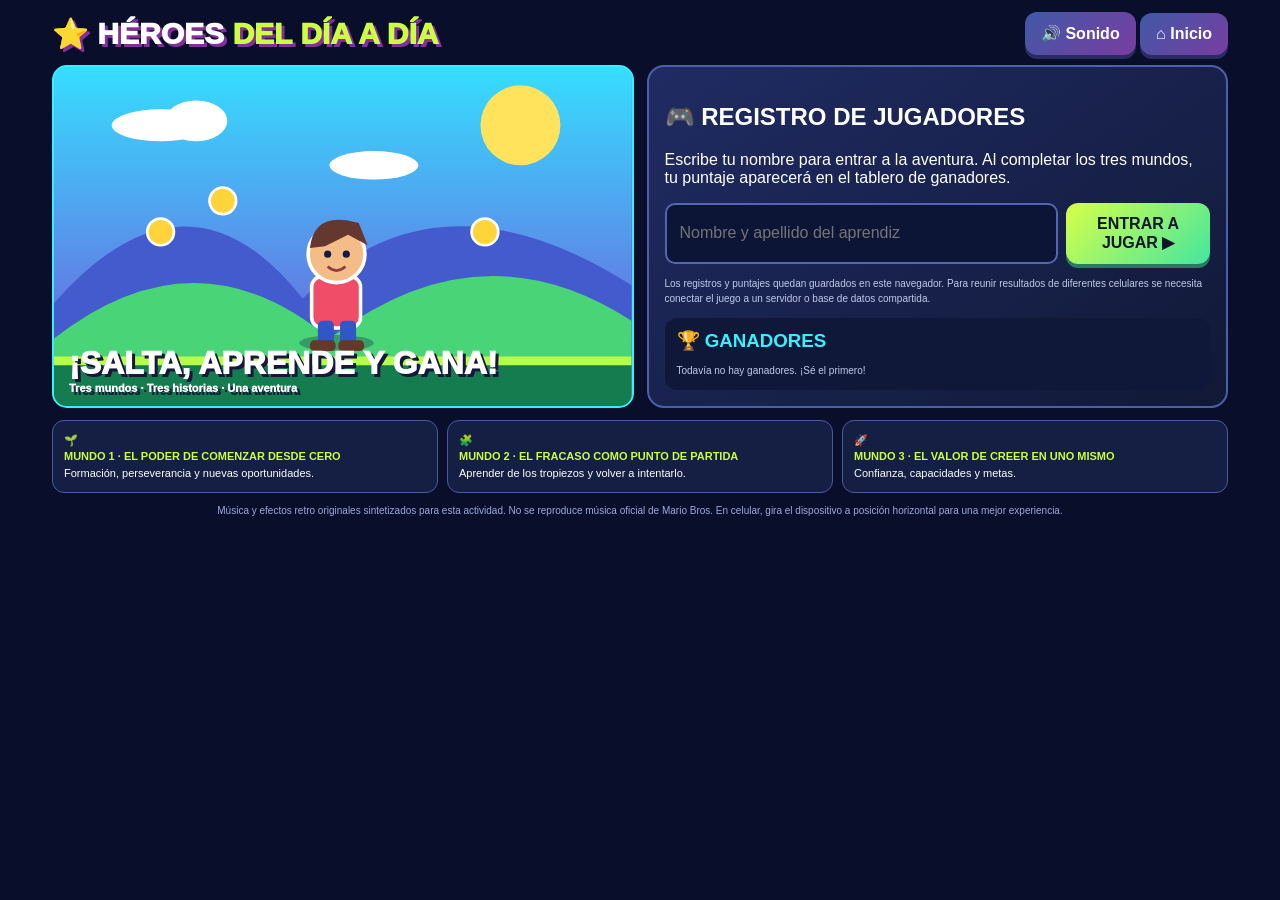
<file: index.html>
<!doctype html>
<html lang="es"><head><meta charset="utf-8"><meta name="viewport" content="width=device-width,initial-scale=1,maximum-scale=1,user-scalable=no,viewport-fit=cover"><meta name="theme-color" content="#101333"><title>Héroes SENA: aventura de aprendices</title>
<style>
:root{--bg:#090f2b;--panel:#18234e;--cyan:#39efff;--lime:#caff42;--gold:#ffd34c;--pink:#ff579e}*{box-sizing:border-box}html,body{margin:0;background:var(--bg);color:white;font-family:Verdana,Arial,sans-serif}button,input{font:inherit}button{border:0;border-radius:12px;padding:12px 16px;font-weight:bold;background:linear-gradient(135deg,#d7ff48,#43e6a0);color:#10152c;box-shadow:0 4px #287b62;cursor:pointer;touch-action:manipulation}button.alt{background:linear-gradient(135deg,#4059a6,#793da2);color:white;box-shadow:0 4px #292b61}input{padding:13px;border:2px solid #5366b1;background:#0d1536;color:white;border-radius:10px;width:100%}#app{max-width:1200px;margin:auto;padding:12px}.top{display:flex;justify-content:space-between;align-items:center;gap:10px;flex-wrap:wrap;margin-bottom:10px}.logo{font-size:clamp(19px,3vw,30px);font-weight:1000;text-shadow:3px 3px #842e9c}.logo span{color:var(--lime)}.screen{display:none}.screen.active{display:block}.panel{background:linear-gradient(145deg,#202b63,#111936);border:2px solid #4b60a8;border-radius:17px;padding:16px}.home{display:grid;grid-template-columns:1fr 1fr;gap:13px}.art{min-height:300px;position:relative;overflow:hidden;border-radius:15px;border:2px solid var(--cyan);background:linear-gradient(#25d7f4,#7450d8 60%,#a4ef53)}.art svg{width:100%;height:100%;position:absolute}.artlabel{position:absolute;bottom:12px;left:15px;font-size:clamp(20px,3vw,32px);font-weight:1000;text-shadow:3px 3px #17163b}.artlabel small{display:block;font-size:11px;color:#fff}.form{display:flex;gap:8px;margin:12px 0}.leaders{margin-top:12px;background:#10183a;padding:12px;border-radius:12px}.leaders h3{margin:0 0 8px;color:var(--cyan)}.leader{display:grid;grid-template-columns:32px 1fr auto;gap:8px;padding:8px;margin:5px 0;border-radius:8px;background:#263365;font-size:12px}.leader:first-child{border:1px solid var(--gold);background:#594526}.pts{color:var(--lime);font-weight:bold}.worlds{display:grid;grid-template-columns:repeat(3,1fr);gap:9px;margin-top:12px}.world{padding:11px;background:#151e43;border:1px solid #485ba1;border-radius:12px;font-size:11px;line-height:1.5}.world b{display:block;color:var(--lime)}.hud{display:flex;justify-content:space-between;gap:7px;flex-wrap:wrap;margin-bottom:8px}.chip{background:#17234d;border:1px solid #5368b1;border-radius:25px;padding:7px 10px;font-size:11px;font-weight:bold}.focus{background:linear-gradient(90deg,#063e69,#33225e);border:1px solid var(--cyan);border-left:6px solid var(--cyan);border-radius:10px;padding:9px 12px;margin-bottom:8px;display:flex;justify-content:space-between;gap:8px;align-items:center}.focus strong{font-size:12px}.focus span{font-size:10px;color:#d5faff;text-align:right}.focus.f1{border-color:var(--pink);border-left-color:var(--pink)}.focus.f2{border-color:var(--lime);border-left-color:var(--lime)}#stage{width:100%;display:block;border:3px solid #6578d6;border-radius:14px;touch-action:none;background:#244}.controls{display:flex;align-items:center;justify-content:space-between;gap:10px;margin-top:8px;flex-wrap:wrap}.pad{display:flex;gap:8px}.pad button{min-width:65px;height:54px;font-size:21px}.pad .jump{min-width:100px;background:linear-gradient(135deg,#ffe34c,#ff8c3b);box-shadow:0 4px #9b4e20}.pad span{display:block;font-size:9px}.overlay{display:none;position:absolute;inset:0;background:#080d25dd;align-items:center;justify-content:center;padding:12px}.overlay.show{display:flex}.dialog{max-width:560px;width:100%;text-align:center;background:linear-gradient(145deg,#26316d,#111936);border:2px solid #7184df;border-radius:17px;padding:18px}.dialog h2{color:var(--lime)}.dialog p{font-size:12px;line-height:1.55}.actions{display:flex;gap:8px;justify-content:center;flex-wrap:wrap}.gamebox{position:relative}.small{font-size:10px;color:#c0cbea;line-height:1.5}.footer{text-align:center;color:#9aabd8;font-size:10px;margin:12px}
@media(max-width:760px){#app{padding:7px}.home{grid-template-columns:1fr}.art{min-height:210px}.worlds{grid-template-columns:1fr}.world{display:flex;gap:10px;align-items:center}.form{flex-direction:column}.form button{width:100%}.panel{padding:12px}}
@media(max-width:760px) and (orientation:portrait){body.playing #app{padding:3px}body.playing .top,body.playing .hud,body.playing .focus{display:none}body.playing #gameScreen{position:fixed;inset:0;z-index:20;background:#080d25;padding:5px;display:flex;flex-direction:column;justify-content:center}body.playing #stage{max-height:calc(100dvh - 83px);object-fit:contain}body.playing .controls{justify-content:center}body.playing .pad{width:100%;justify-content:space-between}body.playing .pad button{height:57px;min-width:28%}body.playing .pad .jump{min-width:38%}body.playing .overlay{position:fixed;inset:4px}}
@media(orientation:landscape) and (max-height:520px){#app{padding:4px}.top{margin:0 0 3px}.hud,.focus{margin-bottom:4px}#stage{max-height:calc(100dvh - 132px);width:auto;max-width:100%;margin:auto}.controls{margin-top:3px}.pad button{height:42px}}
</style></head><body><div id="app">
<div class="top"><div class="logo">⭐ HÉROES <span>DEL DÍA A DÍA</span></div><div><button class="alt" id="sound">🔊 Sonido</button> <button class="alt" id="home">⌂ Inicio</button></div></div>
<section id="homeScreen" class="screen active">
<div class="home">
<div class="art"><svg viewBox="0 0 650 390" preserveAspectRatio="xMidYMid slice"><defs><linearGradient id="s" x2="0" y2="1"><stop stop-color="#35dfff"/><stop offset="1" stop-color="#7650d9"/></linearGradient></defs><rect width="650" height="390" fill="url(#s)"/><circle cx="525" cy="70" r="45" fill="#ffe35c"/><g fill="#fff"><ellipse cx="120" cy="70" rx="55" ry="18"/><ellipse cx="160" cy="65" rx="35" ry="23"/><ellipse cx="360" cy="115" rx="50" ry="16"/></g><path d="M0 270Q150 100 280 265Q430 110 650 250V390H0" fill="#445bce"/><path d="M0 310Q160 185 310 310Q480 180 650 290V390H0" fill="#49d477"/><g transform="translate(280 170)"><ellipse cx="38" cy="145" rx="42" ry="9" fill="#111a44" opacity=".3"/><rect x="10" y="70" width="55" height="58" rx="12" fill="#f04d69" stroke="white" stroke-width="4"/><rect x="17" y="120" width="18" height="28" rx="5" fill="#3156c5"/><rect x="42" y="120" width="18" height="28" rx="5" fill="#3156c5"/><rect x="8" y="142" width="29" height="12" rx="5" fill="#623a27"/><rect x="40" y="142" width="29" height="12" rx="5" fill="#623a27"/><circle cx="38" cy="45" r="32" fill="#f4bd87" stroke="white" stroke-width="4"/><path d="M8 38q5-43 55-28l10 25-22-12-26 13z" fill="#65372e"/><circle cx="28" cy="45" r="4" fill="#111a44"/><circle cx="49" cy="45" r="4" fill="#111a44"/><path d="M28 59q10 9 20 0" stroke="#8e3e3e" fill="none" stroke-width="3"/></g><g fill="#ffd43b" stroke="#fff" stroke-width="3"><circle cx="120" cy="190" r="15"/><circle cx="190" cy="155" r="15"/><circle cx="485" cy="190" r="15"/></g><path d="M0 330h650v60H0" fill="#157c50"/><path d="M0 330h650v10H0" fill="#b5ff4c"/></svg><div class="artlabel">¡SALTA, APRENDE Y GANA!<small>Tres mundos · Tres historias · Una aventura</small></div></div>
<div class="panel"><h2>🎮 REGISTRO DE JUGADORES</h2><p>Escribe tu nombre para entrar a la aventura. Al completar los tres mundos, tu puntaje aparecerá en el tablero de ganadores.</p><div class="form"><input id="name" maxlength="28" placeholder="Nombre y apellido del aprendiz"><button id="register">ENTRAR A JUGAR ▶</button></div><p class="small">Los registros y puntajes quedan guardados en este navegador. Para reunir resultados de diferentes celulares se necesita conectar el juego a un servidor o base de datos compartida.</p><div class="leaders"><h3>🏆 GANADORES</h3><div id="homeLeaders"></div></div></div></div>
<div class="worlds"><div class="world">🌱 <b>MUNDO 1 · EL PODER DE COMENZAR DESDE CERO</b>Formación, perseverancia y nuevas oportunidades.</div><div class="world">🧩 <b>MUNDO 2 · EL FRACASO COMO PUNTO DE PARTIDA</b>Aprender de los tropiezos y volver a intentarlo.</div><div class="world">🚀 <b>MUNDO 3 · EL VALOR DE CREER EN UNO MISMO</b>Confianza, capacidades y metas.</div></div>
</section>
<section id="gameScreen" class="screen"><div class="hud"><span class="chip" id="playerHud">Jugador</span><span class="chip" id="worldHud">Mundo 1/3</span><span class="chip">⭐ <b id="scoreHud">0</b></span><span class="chip">🪙 <b id="coinHud">0</b></span><span class="chip">❤️ <b id="lifeHud">3</b></span></div><div class="focus" id="focus"><strong id="focusTitle">HISTORIA 1</strong><span id="focusText">Formación y perseverancia</span></div><div class="gamebox"><canvas id="stage" width="960" height="480"></canvas><div class="overlay" id="overlay"><div class="dialog" id="dialog"></div></div></div><div class="controls"><span class="small">CONTROLES TÁCTILES · Mantén ◀ ▶ para moverte y toca SALTAR</span><div class="pad"><button class="alt" id="left">◀</button><button class="alt" id="right">▶</button><button class="jump" id="jump">⬆<span>SALTAR</span></button></div><button class="alt" id="restart">↻ Reiniciar mundo</button></div></section>
<section id="endScreen" class="screen"><div class="panel" style="text-align:center"><div style="font-size:60px">🏆🎉⭐</div><h2>¡FELICITACIONES, <span id="winner"></span>!</h2><p>¡Has superado los tres mundos!</p><h2 id="finalScore">0 PUNTOS</h2><div class="leaders"><h3>🏆 TABLERO DE GANADORES</h3><div id="endLeaders"></div></div><div class="actions"><button id="again">JUGAR OTRA VEZ</button><button class="alt" id="back">VOLVER AL INICIO</button><button class="alt" id="csv">⬇ DESCARGAR RESULTADOS</button></div></div></section>
<div class="footer">Música y efectos retro originales sintetizados para esta actividad. No se reproduce música oficial de Mario Bros. En celular, gira el dispositivo a posición horizontal para una mejor experiencia.</div></div>
<script>
const $=id=>document.getElementById(id),cv=$('stage'),c=cv.getContext('2d'),W=960,H=480,G=390;
const worlds=[
{n:'El poder de comenzar desde cero',tag:'FORMACIÓN · PERSEVERANCIA · OPORTUNIDADES',sky:'#20d5ef',sky2:'#7454dc',hill:'#416ac8',grass:'#20a96a',soil:'#885037',accent:'#ffe04d',len:2200,plats:[[260,305,125],[530,255,120],[810,300,130],[1110,250,130],[1430,285,130],[1740,240,130]],coins:[180,330,450,590,720,870,1030,1190,1350,1510,1690,1900,2040],obs:[390,660,970,1280,1580,1890]},
{n:'El fracaso como punto de partida',tag:'APRENDER · AJUSTAR · VOLVER A INTENTAR',sky:'#f45ca5',sky2:'#5942b7',hill:'#8c52b9',grass:'#48a577',soil:'#70415d',accent:'#ffbf4c',len:2350,plats:[[230,300,125],[500,250,125],[780,290,130],[1060,240,130],[1360,280,130],[1660,235,130],[1950,280,130]],coins:[155,290,420,560,700,840,980,1130,1280,1450,1600,1770,1940,2130],obs:[350,630,910,1200,1500,1800,2200]},
{n:'El valor de creer en uno mismo',tag:'CONFIANZA · CAPACIDADES · METAS',sky:'#39dfb5',sky2:'#2860c9',hill:'#397f9b',grass:'#4b9c53',soil:'#6b4e36',accent:'#caff49',len:2500,plats:[[220,305,120],[460,255,125],[720,215,125],[990,275,130],[1270,225,130],[1540,185,130],[1830,245,130],[2110,200,130]],coins:[150,280,410,540,680,810,940,1080,1220,1370,1520,1680,1830,1980,2150,2320],obs:[340,600,870,1150,1440,1730,2020,2370]}
];
let name='',level=0,score=0,coins=0,lives=3,cam=0,playing=false,keys={},p,plats,obs,items,enemies,powerups,flag,inv=0,muted=false,ac=null,music=null,musicI=0;
const dbkey='heroes_platform_scores';
function scores(){try{return JSON.parse(localStorage.getItem(dbkey)||'[]')}catch(e){return[]}}
function safe(s){return String(s).replace(/[&<>"']/g,x=>({'&':'&amp;','<':'&lt;','>':'&gt;','"':'&quot;',"'":'&#39;'}[x]))}
function leaderboard(id){let a=scores().sort((x,y)=>y.score-x.score).slice(0,10);$(id).innerHTML=a.length?a.map((x,i)=>`<div class="leader"><b>${i===0?'👑':i+1}</b><b>${safe(x.name)}</b><span class="pts">${x.score} pts</span></div>`).join(''):'<span class="small">Todavía no hay ganadores. ¡Sé el primero!</span>'}
function screen(id){document.querySelectorAll('.screen').forEach(x=>x.classList.remove('active'));$(id).classList.add('active');document.body.classList.toggle('playing',id==='gameScreen')}
function audio(){if(muted)return;try{ac=ac||new(window.AudioContext||window.webkitAudioContext)();if(ac.state==='suspended')ac.resume()}catch(e){}}
function tone(f,d=.1,type='square',v=.025,delay=0){if(muted)return;audio();if(!ac)return;let t=ac.currentTime+delay,o=ac.createOscillator(),g=ac.createGain();o.type=type;o.frequency.value=f;g.gain.setValueAtTime(.0001,t);g.gain.exponentialRampToValueAtTime(v,t+.01);g.gain.exponentialRampToValueAtTime(.0001,t+d);o.connect(g);g.connect(ac.destination);o.start(t);o.stop(t+d+.02)}
function fx(k){if(k==='coin'){tone(880,.08);tone(1320,.12,'square',.025,.08)}if(k==='jump'){tone(300,.1);tone(510,.12,'square',.02,.07)}if(k==='hit')tone(130,.22,'sawtooth',.035);if(k==='win')[523,659,784,1047].forEach((f,i)=>tone(f,.2,'square',.03,i*.13))}
let notes=[523,659,784,659,587,698,880,698,523,659,784,1047,880,784,659,587,440,523,659,784,698,659,587,523];
function musicOn(){if(muted||music)return;audio();music=setInterval(()=>{if(playing&&!muted){tone(notes[musicI++%notes.length],.1,'square',.012);if(musicI%4===0)tone(130,.08,'triangle',.008)}},175)}
function musicOff(){clearInterval(music);music=null}
$('sound').onclick=()=>{muted=!muted;$('sound').textContent=muted?'🔇 Sonido':'🔊 Sonido';if(muted)musicOff();else{audio();musicOn();fx('win')}}
function hud(){let w=worlds[level];$('playerHud').textContent='👤 '+name;$('worldHud').textContent=`🌍 Mundo ${level+1}/3`;$('scoreHud').textContent=score;$('coinHud').textContent=coins;$('lifeHud').textContent=lives;$('focusTitle').textContent=`HISTORIA ${level+1}. ${w.n.toUpperCase()}`;$('focusText').textContent=w.tag;$('focus').className='focus'+(level===1?' f1':level===2?' f2':'')}
function init(){let w=worlds[level];p={x:50,y:G-60,w:66,h:60,vx:0,vy:0,on:false,face:1};cam=0;plats=w.plats.map(a=>({x:a[0],y:a[1],w:a[2],h:15}));obs=w.obs.map(x=>({x,w:48,y:G-45,done:false}));items=w.coins.map((x,i)=>({x,y:G-85-(i%3)*33,t:false}));enemies=w.obs.map((x,i)=>({x:x+105,y:G-39,w:38,h:35,vx:i%2?-.85:.85,alive:true}));powerups=[{x:520,y:G-72,type:'star',taken:false},{x:1180,y:G-72,type:'heart',taken:false},{x:1780,y:G-72,type:'boost',taken:false}];flag=w.len-65;inv=0;hud();draw()}
function R(x,y,w,h,col){c.fillStyle=col;c.fillRect(x,y,w,h)}function C(x,y,r,col){c.fillStyle=col;c.beginPath();c.arc(x,y,r,0,Math.PI*2);c.fill()}
function cloud(x,y){C(x,y,17,'#ffffffdd');C(x+20,y-8,23,'#ffffffdd');C(x+44,y,17,'#ffffffdd');R(x,y,44,12,'#ffffffdd')}
function hero(x,y){
 c.save();
 if(p.face<0){c.translate(x*2+p.w,0);c.scale(-1,1);x=0}
 // Dos aprendices heroínas inspiradas en la imagen institucional compartida:
 // cabello rizado, camisa gris tipo SENA y gesto de ánimo.
 function apprentice(ax,skin,hair,accent,variant){
   // cabello rizado
   C(ax+14,y+10,12,hair); C(ax+6,y+12,7,hair); C(ax+22,y+12,7,hair);
   C(ax+9,y+4,6,hair); C(ax+18,y+3,7,hair); C(ax+25,y+7,6,hair);
   // rostro
   C(ax+15,y+15,9,skin);
   C(ax+12,y+14,1.3,'#17213d'); C(ax+19,y+14,1.3,'#17213d');
   c.strokeStyle='#9b5148';c.lineWidth=1.4;c.beginPath();c.arc(ax+15,y+18,3.5,.15,2.9);c.stroke();
   // camisa gris y cuello rojo
   c.fillStyle='#d9e0e3';c.beginPath();c.roundRect(ax+4,y+25,23,22,5);c.fill();
   c.fillStyle='#e94d59';c.beginPath();c.moveTo(ax+11,y+25);c.lineTo(ax+15,y+31);c.lineTo(ax+19,y+25);c.fill();
   // emblema SENA estilizado
   c.strokeStyle='#ef741f';c.lineWidth=1.5;c.beginPath();c.moveTo(ax+12,y+35);c.lineTo(ax+15,y+39);c.lineTo(ax+18,y+35);c.moveTo(ax+15,y+32);c.lineTo(ax+15,y+41);c.stroke();
   // brazos y pulgar arriba
   R(ax+1,y+29,5,13,skin); R(ax+25,y+28,5,12,skin);
   R(ax+27,y+22,4,9,skin); R(ax+29,y+19,3,5,skin);
   // pantalón oscuro y zapatos
   R(ax+6,y+46,9,10,'#25334a');R(ax+17,y+46,9,10,'#25334a');
   R(ax+4,y+55,12,4,'#17233b');R(ax+16,y+55,13,4,'#17233b');
 }
 apprentice(x+1,'#b97850','#29202a','#e94d59',0);
 apprentice(x+32,'#8d5138','#34242b','#e94d59',1);
 c.restore()
}
function draw(){let w=worlds[level],gr=c.createLinearGradient(0,0,0,H);gr.addColorStop(0,w.sky);gr.addColorStop(1,w.sky2);R(0,0,W,H,'#263');c.fillStyle=gr;c.fillRect(0,0,W,H);C(820,70,42,'#fff077');for(let i=0;i<7;i++){let x=((i*190-cam*.2)%1300+1300)%1300-100;c.fillStyle=w.hill;c.beginPath();c.moveTo(x,G);c.quadraticCurveTo(x+80,130+(i%3)*25,x+190,G);c.fill()}for(let i=0;i<5;i++){let x=((i*250-cam*.12)%1100+1100)%1100;cloud(x,65+i%2*48)}
R(0,G,W,H-G,w.soil);R(0,G,W,14,w.grass);for(let x=0;x<W;x+=44){R(x,G+22,22,5,'#ffffff22')}
plats.forEach(a=>{let x=a.x-cam;if(x>-150&&x<W+100){c.fillStyle='#783d9d';c.beginPath();c.roundRect(x,a.y,a.w,a.h,5);c.fill();c.fillStyle=w.accent;c.fillRect(x,a.y,a.w,7)}});
obs.forEach(o=>{let x=o.x-cam;if(x>-80&&x<W+60){c.fillStyle='#d47c29';c.fillRect(x,o.y-44,o.w,40);c.fillStyle='#ffce4e';c.fillRect(x+4,o.y-40,o.w-8,32);c.strokeStyle='#fff4ad';c.lineWidth=3;c.strokeRect(x+2,o.y-42,o.w-4,36);c.fillStyle='#8c401f';c.font='bold 26px Verdana';c.fillText('?',x+15,o.y-14)}});
items.forEach(a=>{if(!a.t){let x=a.x-cam;C(x,a.y,13,'#f7a91c');C(x,a.y,9,'#ffe65c');R(x-2,a.y-7,4,14,'#fff5ae')}});
for(let i=0;i<12;i++){let x=((i*110-cam*.8)%1100+1100)%1100;R(x,G-17,4,17,'#147f45');C(x+2,G-19,7,i%2?'#ff58a3':'#ffe452')}
let fx=flag-cam;R(fx,G-120,8,120,'white');c.fillStyle=w.accent;c.beginPath();c.moveTo(fx+8,G-118);c.lineTo(fx+83,G-90);c.lineTo(fx+8,G-65);c.fill();c.fillStyle='#18204c';c.font='bold 13px Verdana';c.fillText('META',fx-8,G-132);// Colinas redondeadas, arbustos y tuberías originales de aventura de plataformas
for(let i=0;i<6;i++){let x=((i*255-cam*.48)%1300+1300)%1300-90;c.fillStyle='#176b50';c.beginPath();c.ellipse(x+30,G-5,48,22,0,Math.PI,Math.PI*2);c.fill();c.fillStyle='#36c96d';c.beginPath();c.ellipse(x+28,G-8,40,19,0,Math.PI,Math.PI*2);c.fill()}
for(let i=0;i<4;i++){let x=((i*410+270-cam*.85)%1500+1500)%1500-80;if(x>0&&x<W-40){R(x,G-66,38,66,'#168d61');R(x-5,G-72,48,13,'#36e08b');R(x+7,G-56,5,48,'#73ffb5')}}
// Bloques de ladrillo decorativos
for(let i=0;i<5;i++){let x=((i*330+180-cam*.92)%1600+1600)%1600-30;if(x>0&&x<W-35){c.fillStyle='#bd6638';c.fillRect(x, G-150-(i%2)*25,34,30);c.strokeStyle='#ffd17a';c.lineWidth=2;c.strokeRect(x,G-150-(i%2)*25,34,30);c.beginPath();c.moveTo(x,G-135-(i%2)*25);c.lineTo(x+34,G-135-(i%2)*25);c.moveTo(x+17,G-150-(i%2)*25);c.lineTo(x+17,G-135-(i%2)*25);c.stroke()}}
// Enemigos caminantes: criaturas tortuga originales con caparazón de colores
enemies.forEach(e=>{if(!e.alive)return;let x=e.x-cam;if(x<-60||x>W+60)return;
C(x+19,e.y+20,17,level===1?'#ff9a45':'#45d98a');c.fillStyle=level===1?'#7a3f9e':'#176a55';c.beginPath();c.ellipse(x+18,e.y+16,16,14,0,Math.PI,Math.PI*2);c.fill();c.strokeStyle='#d9ff9b';c.lineWidth=2;c.stroke();
C(x+31,e.y+13,9,'#f1bd89');C(x+34,e.y+11,2,'#152044');R(x+5,e.y+30,10,6,'#70432b');R(x+23,e.y+30,10,6,'#70432b');});
 // Comodines coleccionables: estrella = puntos extra, corazón = vida, rayo = impulso
powerups.forEach(a=>{if(a.taken)return;let x=a.x-cam;if(x<-40||x>W+40)return;
if(a.type==='star'){C(x,a.y,16,'#ffe34f');C(x,a.y,10,'#fff8b7');c.fillStyle='#e59a20';c.font='bold 17px Verdana';c.fillText('★',x-9,a.y+6)}
else if(a.type==='heart'){c.fillStyle='#ff4e83';c.font='bold 34px Verdana';c.fillText('♥',x-15,a.y+12)}
else{c.fillStyle='#6df6ff';c.font='bold 32px Verdana';c.fillText('⚡',x-16,a.y+12)}
});
hero(p.x-cam,p.y);c.fillStyle='white';c.font='bold 12px Verdana';c.fillText(['🌱 OPORTUNIDADES','🧩 APRENDIZAJE','🚀 CONFIANZA'][level],20,30)}
function toast(msg){let old=$('toast');if(!old){old=document.createElement('div');old.id='toast';old.style.cssText='position:fixed;top:12px;left:50%;transform:translateX(-50%);z-index:99;background:#111a44;border:2px solid #ffe34f;border-radius:12px;padding:10px 16px;color:white;font-size:12px;text-align:center';document.body.appendChild(old)}old.textContent=msg;old.style.display='block';clearTimeout(window.__toastTimer);window.__toastTimer=setTimeout(()=>old.style.display='none',1400)}
function dialog(title,text,btn,fn){$('dialog').innerHTML=`<h2>${title}</h2><p>${text}</p><button id="go">${btn}</button>`;$('overlay').classList.add('show');$('go').onclick=fn}
function hide(){ $('overlay').classList.remove('show')}
function begin(){hide();playing=true;audio();musicOn();fx('win');requestAnimationFrame(loop)}
function startGame(){let n=$('name').value.trim().replace(/\s+/g,' ');if(n.length<2){alert('Escribe tu nombre para registrarte.');return}name=n;level=0;score=0;coins=0;lives=3;screen('gameScreen');init();dialog('¡BIENVENIDO/A, '+safe(name)+'!','Comienza el Mundo 1: <b>El poder de comenzar desde cero</b>. Salta, recoge monedas y supera los retos.','¡JUGAR! ▶',begin)}
function hit(){if(inv>0)return;lives--;inv=90;p.x=Math.max(cam+10,p.x-70);p.vy=-6;hud();fx('hit');if(lives<=0){playing=false;musicOff();dialog('¡Puedes volver a intentarlo!','Un tropiezo no define tu aventura. Reinicia este mundo y prueba otra estrategia.','REINTENTAR',reset)}}
function reset(){playing=false;lives=3;init();dialog('MUNDO REINICIADO','Vuelve a intentarlo. Cada intento ayuda a mejorar la estrategia.','CONTINUAR',begin)}
function jump(){if(playing&&p.on){p.vy=-14;p.on=false;fx('jump')}}
function overlap(a,b){return a.x<b.x+b.w&&a.x+a.w>b.x&&a.y<b.y+b.h&&a.y+a.h>b.y}
function loop(){if(!playing)return;let old=p.y;p.vx=((keys.r||keys.ArrowRight||keys.d)?5:0)-((keys.l||keys.ArrowLeft||keys.a)?5:0);if(p.vx)p.face=p.vx>0?1:-1;p.x=Math.max(cam,p.x+p.vx);p.vy+=.68;p.y+=p.vy;p.on=false;if(p.y+p.h>=G){p.y=G-p.h;p.vy=0;p.on=true}
plats.forEach(a=>{if(p.x+p.w>a.x&&p.x<a.x+a.w&&old+p.h<=a.y+8&&p.y+p.h>=a.y&&p.vy>=0){p.y=a.y-p.h;p.vy=0;p.on=true}});
obs.forEach(o=>{let b={x:o.x,y:o.y-44,w:o.w,h:44};if(overlap(p,b)){if(p.vy>0&&old+p.h<=b.y+12){p.y=b.y-p.h;p.vy=0;p.on=true;if(!o.done){o.done=true;score+=15;hud();fx('coin')}}else if(p.vy>=0)hit()}});
items.forEach(a=>{if(!a.t&&Math.abs(p.x+p.w/2-a.x)<25&&Math.abs(p.y+p.h/2-a.y)<38){a.t=true;coins++;score+=10;hud();fx('coin')}});
// Saltar sobre una tortuga la neutraliza y suma puntos; tocarla de lado resta una vida.
enemies.forEach(e=>{if(!e.alive)return;e.x+=e.vx;if(e.x<cam+30||e.x>worlds[level].len-120)e.vx*=-1;
let box={x:e.x,y:e.y,w:e.w,h:e.h};if(overlap(p,box)){if(p.vy>0&&p.y+p.h<e.y+22){e.alive=false;p.vy=-8;score+=25;hud();fx('coin')}else if(inv===0)hit()}});
powerups.forEach(a=>{if(!a.taken&&Math.abs(p.x+p.w/2-a.x)<29&&Math.abs(p.y+p.h/2-a.y)<38){a.taken=true;
if(a.type==='star'){score+=50;toast('¡COMODÍN ESTRELLA! +50 PUNTOS');}
if(a.type==='heart'){lives=Math.min(5,lives+1);toast('¡COMODÍN CORAZÓN! +1 VIDA');}
if(a.type==='boost'){score+=30;p.vy=-10;toast('¡COMODÍN IMPULSO! +30 PUNTOS');}
hud();fx('win')}});
if(p.y>H+40)hit();if(inv>0)inv--;if(p.x>flag){completeWorld();return}if(p.x-cam>W*.58)cam=Math.min(worlds[level].len-W,p.x-W*.58);draw();requestAnimationFrame(loop)}
function completeWorld(){playing=false;musicOff();fx('win');let w=worlds[level];dialog('¡MUNDO '+(level+1)+' COMPLETADO! 🌟',`Has superado <b>${w.n}</b>.<br><br><b>Enfoque:</b> ${w.tag}<br><b>Puntaje:</b> ${score} · <b>Monedas:</b> ${coins}`,'SIGUIENTE MUNDO →',()=>{level++;if(level<3){init();dialog('¡NUEVO MUNDO!','<b>HISTORIA '+(level+1)+'. '+worlds[level].n.toUpperCase()+'</b><br><br>'+worlds[level].tag,'ENTRAR AL MUNDO',begin)}else finish()})}
function finish(){let a=scores();a.push({name,score,coins,date:new Date().toLocaleDateString('es-CO')});a.sort((x,y)=>y.score-x.score);localStorage.setItem(dbkey,JSON.stringify(a.slice(0,100)));$('winner').textContent=name;$('finalScore').textContent=score+' PUNTOS';leaderboard('endLeaders');screen('endScreen');fx('win')}
function home(){playing=false;musicOff();screen('homeScreen');leaderboard('homeLeaders')}
$('register').onclick=startGame;$('name').onkeydown=e=>{if(e.key==='Enter')startGame()};$('restart').onclick=reset;$('home').onclick=home;$('back').onclick=home;$('again').onclick=()=>{$('name').value=name;startGame()};
$('csv').onclick=()=>{let rows=[['Puesto','Nombre','Puntaje','Monedas','Fecha'],...scores().sort((a,b)=>b.score-a.score).map((a,i)=>[i+1,a.name,a.score,a.coins,a.date])];let csv=rows.map(r=>r.map(v=>'"'+String(v).replace(/"/g,'""')+'"').join(';')).join('\n');let a=document.createElement('a');a.href=URL.createObjectURL(new Blob(['\ufeff'+csv],{type:'text/csv;charset=utf-8'}));a.download='ganadores_heroes_del_dia_a_dia.csv';a.click();URL.revokeObjectURL(a.href)};
function hold(id,k){let b=$(id);b.onpointerdown=e=>{e.preventDefault();keys[k]=true;try{b.setPointerCapture(e.pointerId)}catch(_){}};['pointerup','pointercancel','lostpointercapture'].forEach(ev=>b.addEventListener(ev,()=>keys[k]=false))}
hold('left','l');hold('right','r');$('jump').onpointerdown=e=>{e.preventDefault();jump()};document.onkeydown=e=>{if(['ArrowLeft','ArrowRight','ArrowUp',' '].includes(e.key))e.preventDefault();keys[e.key]=true;if(['ArrowUp',' ' ,'w'].includes(e.key))jump()};document.onkeyup=e=>keys[e.key]=false;document.onvisibilitychange=()=>{if(document.hidden)keys={}};
leaderboard('homeLeaders');init();
</script></body></html>
</file>
